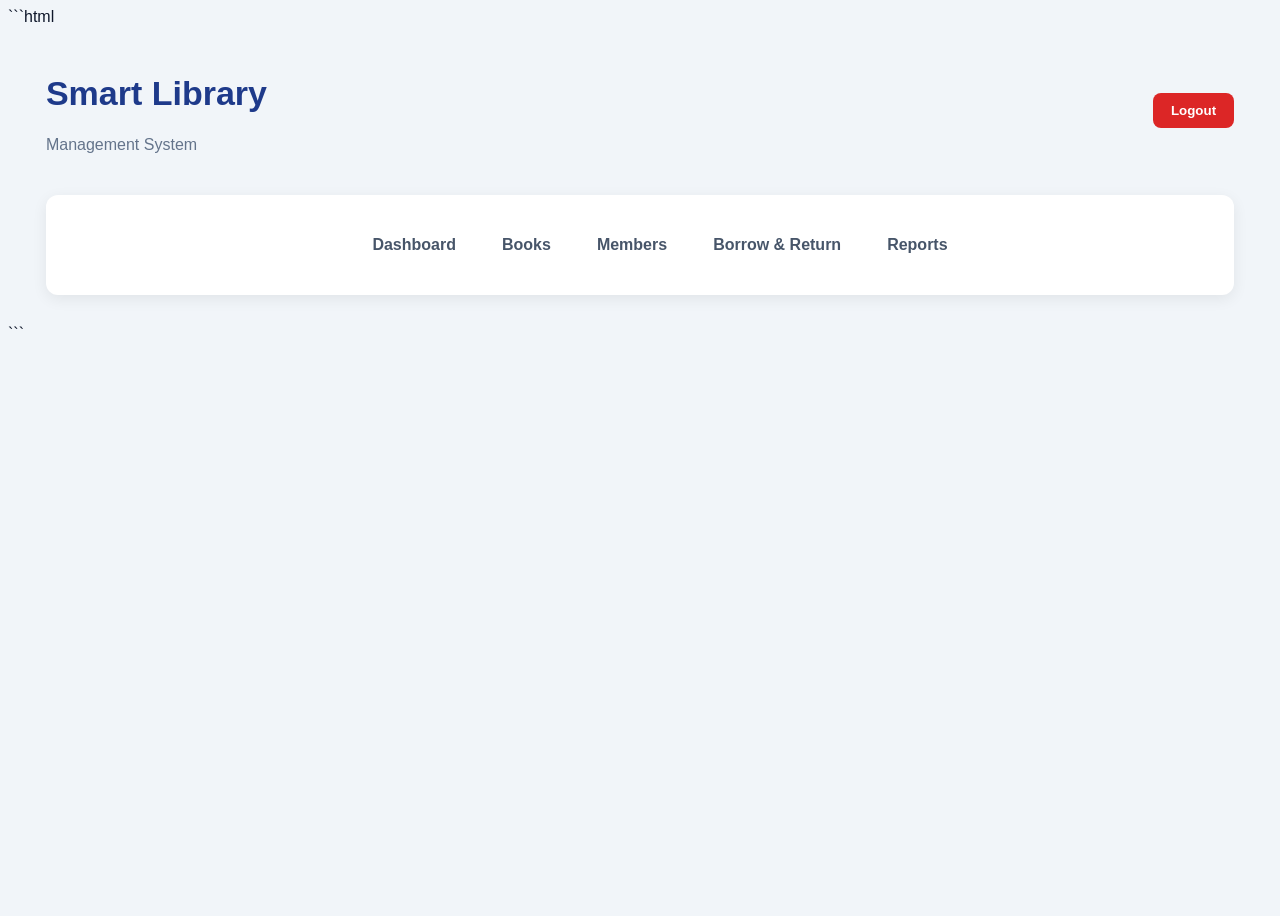
<file: index.html>
```html
<!DOCTYPE html>
<html lang="en">
<head>
    <meta charset="UTF-8">
    <meta name="viewport" content="width=device-width, initial-scale=1.0">
    <title>Smart Library Management System</title>

    <link rel="stylesheet" href="style.css">
</head>

<body>

    <div class="container">

        <!-- HEADER -->
        <header>
            <div>
                <h1>Smart Library</h1>
                <p>Management System</p>
            </div>

            <button onclick="logout()">Logout</button>
        </header>


        <!-- NAVIGATION -->
        <nav>
            <ul>
                <li onclick="showSection('dashboard')">Dashboard</li>
                <li onclick="showSection('books')">Books</li>
                <li onclick="showSection('members')">Members</li>
                <li onclick="showSection('borrow')">Borrow & Return</li>
                <li onclick="showSection('reports')">Reports</li>
            </ul>
        </nav>


        <main>

            <!-- DASHBOARD -->
            <section id="dashboard" class="page-section">

                <h2>Dashboard</h2>
                <p>Welcome to your library management dashboard.</p>

                <div class="stats">

                    <div class="card">
                        <h3>Total Books</h3>
                        <p id="total-books">0</p>
                    </div>

                    <div class="card">
                        <h3>Available Books</h3>
                        <p id="available-books">0</p>
                    </div>

                    <div class="card">
                        <h3>Borrowed Books</h3>
                        <p id="borrowed-books">0</p>
                    </div>

                    <div class="card">
                        <h3>Total Members</h3>
                        <p id="total-members">0</p>
                    </div>

                </div>

                <div class="recent-books">

                    <h2>Recent Activity</h2>

                    <p>No recent activity yet.</p>

                </div>

            </section>


            <!-- BOOKS -->
            <section id="books" class="page-section">

                <h2>Books</h2>

                <p>Manage books in the library.</p>

                <div class="card">

                    <h3>Book Management</h3>

                    <p>Add, edit, search and remove books from the library.</p>

                    <button onclick="alert('Book management coming next!')">
                        Add New Book
                    </button>

                </div>

            </section>


            <!-- MEMBERS -->
            <section id="members" class="page-section">

                <h2>Members</h2>

                <p>Manage registered library members.</p>

                <div class="card">

                    <h3>Member Management</h3>

                    <p>View and manage library members.</p>

                    <button onclick="alert('Member management coming next!')">
                        Add New Member
                    </button>

                </div>

            </section>


            <!-- BORROW & RETURN -->
            <section id="borrow" class="page-section">

                <h2>Borrow & Return</h2>

                <p>Track books that have been borrowed and returned.</p>

                <div class="card">

                    <h3>Borrowing System</h3>

                    <p>Record book borrowing and returns.</p>

                    <button onclick="alert('Borrowing system coming next!')">
                        Record Transaction
                    </button>

                </div>

            </section>


            <!-- REPORTS -->
            <section id="reports" class="page-section">

                <h2>Reports</h2>

                <p>View useful library statistics and reports.</p>

                <div class="card">

                    <h3>Library Reports</h3>

                    <p>Reports and analytics will appear here.</p>

                    <button onclick="alert('Reports coming next!')">
                        Generate Report
                    </button>

                </div>

            </section>

        </main>

    </div>


    <script src="script.js"></script>

</body>
</html>
```
</file>
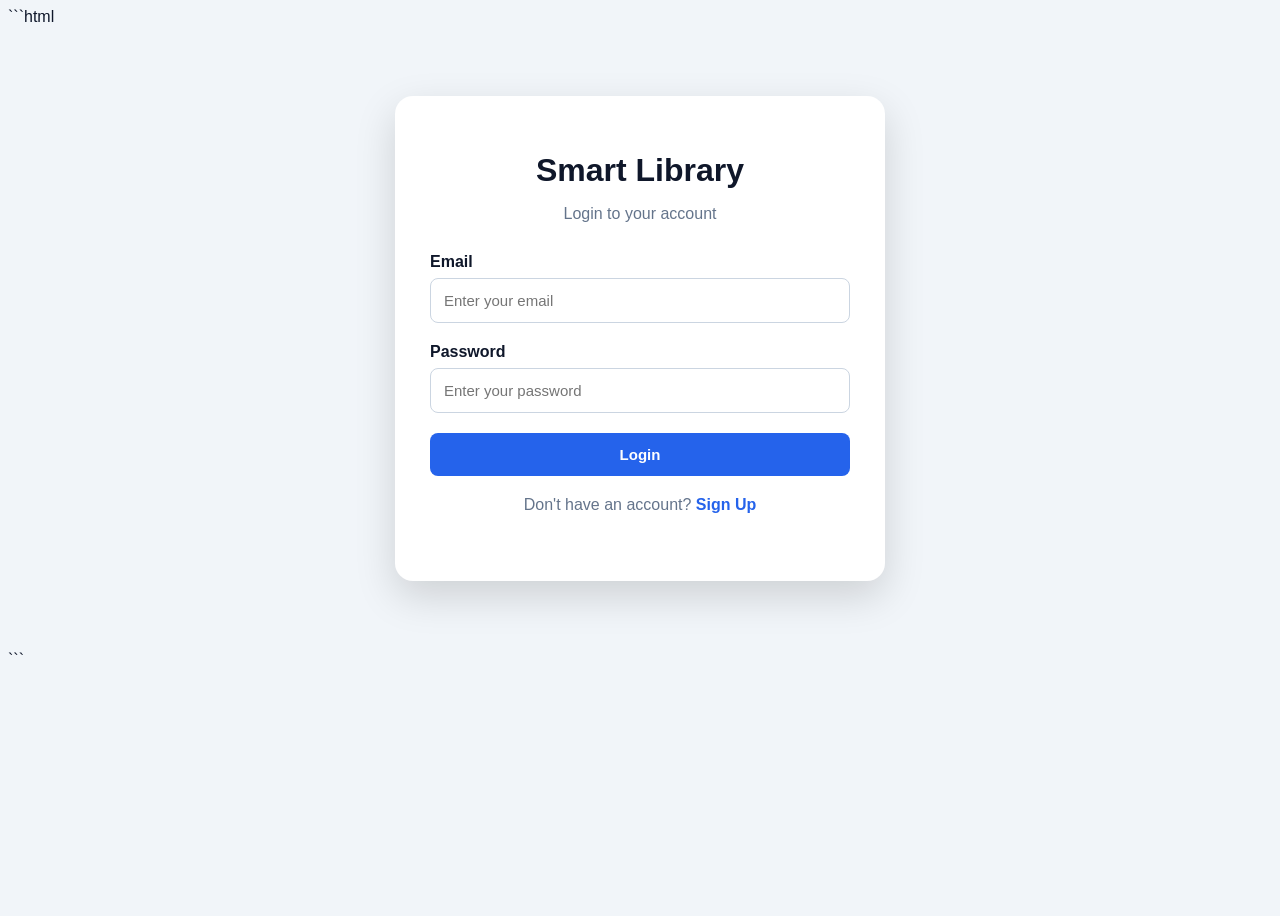
<file: login.html>
```html
<!DOCTYPE html>
<html lang="en">
<head>
    <meta charset="UTF-8">
    <meta name="viewport" content="width=device-width, initial-scale=1.0">
    <title>Login - Smart Library</title>

    <link rel="stylesheet" href="style.css">
</head>

<body>

    <div class="login-container">

        <h1>Smart Library</h1>
        <p>Login to your account</p>

        <form id="loginForm">

            <label for="email">Email</label>
            <input
                type="email"
                id="email"
                placeholder="Enter your email"
                required
            >

            <label for="password">Password</label>
            <input
                type="password"
                id="password"
                placeholder="Enter your password"
                required
            >

            <button type="submit">Login</button>

            <p>
                Don't have an account?
                <a href="signup.html">Sign Up</a>
            </p>

        </form>

    </div>

    <script src="script.js"></script>

</body>
</html>
```
</file>
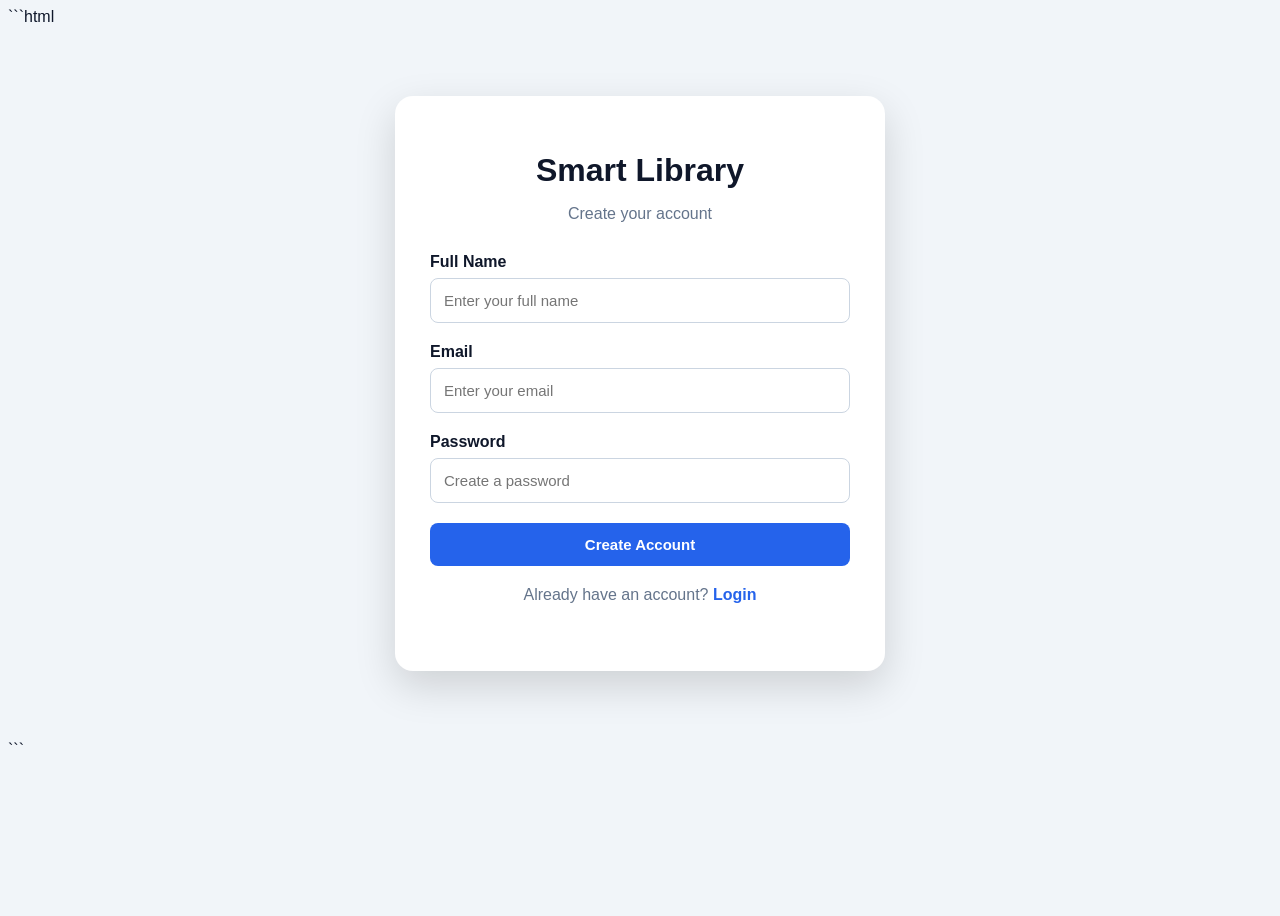
<file: signup.html>
```html
<!DOCTYPE html>
<html lang="en">
<head>
    <meta charset="UTF-8">
    <meta name="viewport" content="width=device-width, initial-scale=1.0">
    <title>Sign Up - Smart Library</title>

    <link rel="stylesheet" href="style.css">
</head>

<body>

    <div class="login-container">

        <h1>Smart Library</h1>
        <p>Create your account</p>

        <form id="signupForm">

            <label for="name">Full Name</label>
            <input
                type="text"
                id="name"
                placeholder="Enter your full name"
                required
            >

            <label for="email">Email</label>
            <input
                type="email"
                id="email"
                placeholder="Enter your email"
                required
            >

            <label for="password">Password</label>
            <input
                type="password"
                id="password"
                placeholder="Create a password"
                required
            >

            <button type="submit">Create Account</button>

            <p>
                Already have an account?
                <a href="login.html">Login</a>
            </p>

        </form>

    </div>

    <script src="script.js"></script>

</body>
</html>
```
</file>
<file: style.css>
```css id="r7lq3n"
* {
    margin: 0;
    padding: 0;
    box-sizing: border-box;
}

body {
    font-family: Arial, sans-serif;
    background: #f1f5f9;
    color: #0f172a;
    min-height: 100vh;
}

/* LOGIN AND SIGNUP */

.login-container {
    width: 90%;
    max-width: 420px;
    margin: 70px auto;
    padding: 35px;
    background: white;
    border-radius: 18px;
    box-shadow: 0 15px 40px rgba(0, 0, 0, 0.15);
}

.login-container h1 {
    text-align: center;
    font-size: 32px;
    margin-bottom: 8px;
}

.login-container > p {
    text-align: center;
    color: #64748b;
    margin-bottom: 30px;
}

.login-container form {
    display: flex;
    flex-direction: column;
}

.login-container label {
    margin-bottom: 7px;
    font-weight: bold;
}

.login-container input {
    padding: 13px;
    margin-bottom: 20px;
    border: 1px solid #cbd5e1;
    border-radius: 8px;
    outline: none;
    font-size: 15px;
}

.login-container input:focus {
    border-color: #2563eb;
    box-shadow: 0 0 0 3px rgba(37, 99, 235, 0.15);
}

.login-container button,
.card button {
    padding: 13px 18px;
    border: none;
    border-radius: 8px;
    background: #2563eb;
    color: white;
    font-size: 15px;
    font-weight: bold;
    cursor: pointer;
    transition: 0.2s;
}

.login-container button:hover,
.card button:hover {
    background: #1d4ed8;
    transform: translateY(-1px);
}

.login-container form p {
    text-align: center;
    margin-top: 20px;
    color: #64748b;
}

.login-container a {
    color: #2563eb;
    text-decoration: none;
    font-weight: bold;
}

.login-container a:hover {
    text-decoration: underline;
}


/* MAIN CONTAINER */

.container {
    width: 94%;
    max-width: 1300px;
    margin: auto;
}


/* HEADER */

header {
    display: flex;
    justify-content: space-between;
    align-items: center;
    padding: 25px 0;
}

header h1 {
    font-size: 34px;
    color: #1e3a8a;
}

header p {
    color: #64748b;
    margin-top: 4px;
}

header button {
    padding: 10px 18px;
    border: none;
    border-radius: 8px;
    background: #dc2626;
    color: white;
    font-weight: bold;
    cursor: pointer;
}

header button:hover {
    background: #b91c1c;
}


/* NAVIGATION */

nav {
    background: #ffffff;
    padding: 15px 20px;
    border-radius: 12px;
    box-shadow: 0 4px 15px rgba(0, 0, 0, 0.07);
}

nav ul {
    list-style: none;
    display: flex;
    justify-content: center;
    gap: 10px;
    flex-wrap: wrap;
}

nav li {
    padding: 10px 18px;
    border-radius: 8px;
    cursor: pointer;
    font-weight: bold;
    color: #475569;
    transition: 0.2s;
}

nav li:hover {
    background: #dbeafe;
    color: #1d4ed8;
}


/* MAIN */

main {
    margin-top: 30px;
}

.page-section h2 {
    font-size: 27px;
    margin-bottom: 8px;
}

.page-section > p {
    color: #64748b;
    margin-bottom: 25px;
}


/* STATS */

.stats {
    display: grid;
    grid-template-columns: repeat(4, 1fr);
    gap: 18px;
}

.card {
    background: white;
    padding: 25px;
    border-radius: 15px;
    box-shadow: 0 5px 18px rgba(0, 0, 0, 0.07);
}

.stats .card {
    text-align: center;
}

.card h3 {
    color: #64748b;
    margin-bottom: 12px;
}

.stats .card p {
    font-size: 34px;
    font-weight: bold;
    color: #1e3a8a;
}


/* RECENT ACTIVITY */

.recent-books {
    margin-top: 25px;
    background: white;
    padding: 25px;
    border-radius: 15px;
    box-shadow: 0 5px 18px rgba(0, 0, 0, 0.07);
}

.recent-books h2 {
    margin-bottom: 12px;
}

.recent-books p {
    color: #64748b;
}


/* HIDE SECTIONS */

.page-section {
    display: none;
}

.page-section.active {
    display: block;
}


/* MOBILE */

@media (max-width: 900px) {

    .stats {
        grid-template-columns: repeat(2, 1fr);
    }

}

@media (max-width: 600px) {

    .container {
        width: 92%;
    }

    header {
        flex-direction: column;
        align-items: flex-start;
        gap: 15px;
    }

    header h1 {
        font-size: 28px;
    }

    nav ul {
        flex-direction: column;
    }

    nav li {
        text-align: center;
    }

    .stats {
        grid-template-columns: 1fr;
    }

}
```
</file>
